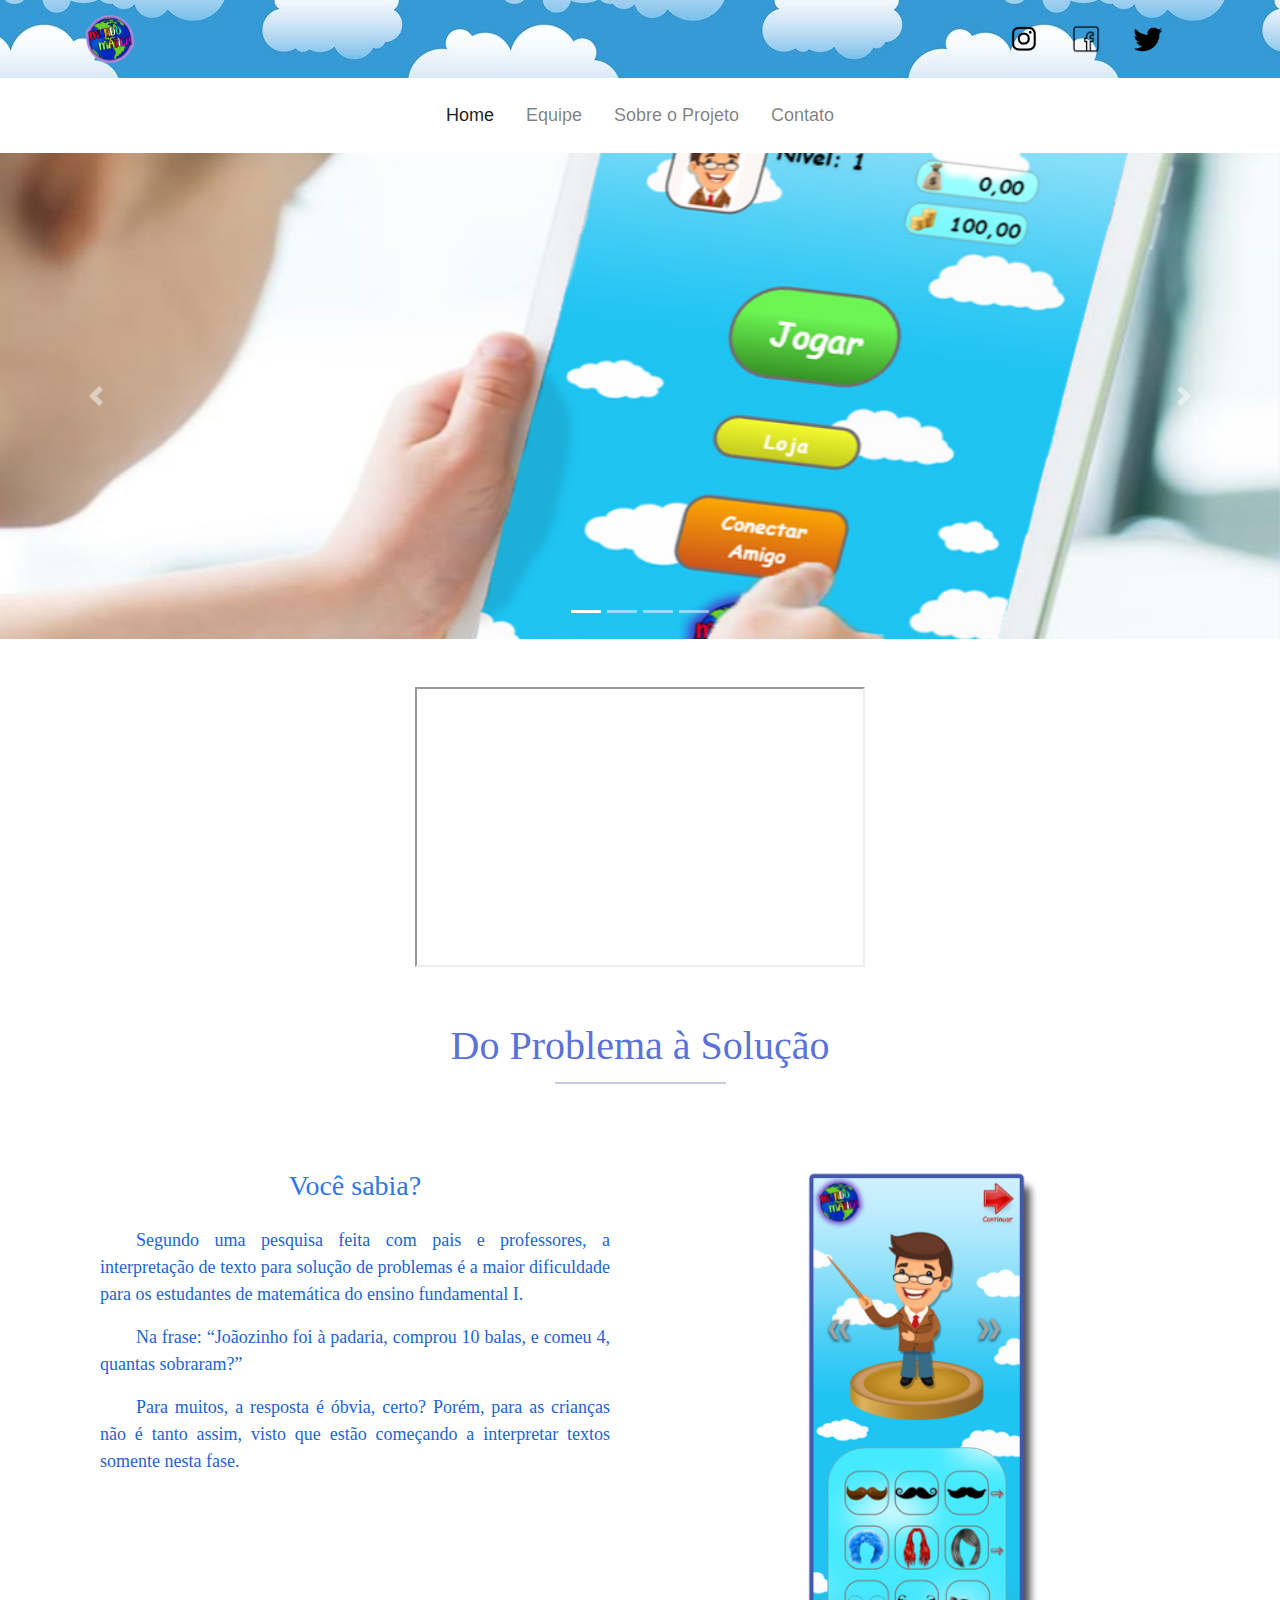
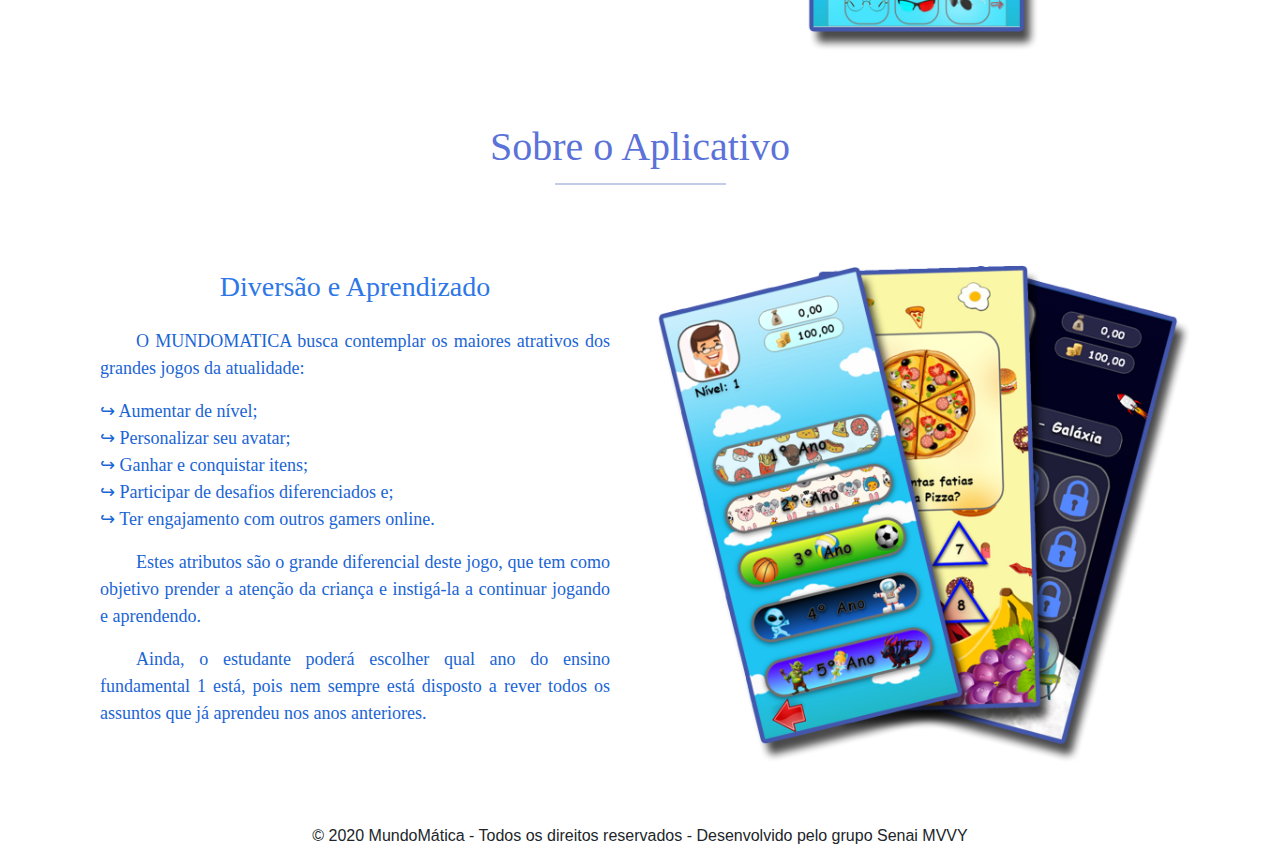
<file: index.html>
<!DOCTYPE html>
<html lang="pt-br">

<head>
  <meta charset="UTF-8">
  <meta name="viewport" content="width=device-width, initial-scale=1.0">
  <link rel="stylesheet" href="css/plugins/bootstrap.min.css">
  <link rel="stylesheet" href="css/estilo.css">
  <title>Mundomática - Início</title>
</head>

<body>
  <header>
    <nav class="navbar navbar-expand-lg" style="background-image: url(img/layout.jpg);">
      <div class="container">
        <a href="index.html">
          <img src="img/logo.png" width="50" height="50">
        </a>
        <div class="navbar">
          <a class="nav-item nav-link" target="_blank" href="https://www.instagram.com/mundomatica2020/"><img
              class="icone" src="img/insta.png"></a>
          <a class="nav-item nav-link" target="_blank"
            href="https://web.facebook.com/Mundom%C3%A1tica-112210293889530/"><img class="icone"
              src="img/facebook.png"></a>
          <a class="nav-item nav-link" target="_blank" href="https://twitter.com/mundomatica1"><img class="icone"
              src="img/twitter.png"></a>
        </div>
      </div>
    </nav>
    <div class="barra2">
      <nav class="navbar navbar-expand-lg navbar-light cor-barra2">
        <button class="navbar-toggler" type="button" data-toggle="collapse" data-target="#navbar-links"
          aria-controls="navbar-links" aria-expanded="false" aria-label="Alterna navegação">
          <span class="navbar-toggler-icon"></span>
        </button>
        <div class="collapse navbar-collapse justify-content-center" id="navbar-links">
          <div class="navbar-nav">
            <ul class="navbar-nav mr-auto">
              <li class="nav-item nav-link">
                <a id="titulo-home" class="nav-link active" href="index.html"><b></b>Home</a>
              </li>
              <li class="nav-item nav-link">
                <a class="nav-link" href="equipe.html">Equipe</a>
              </li>
              <li class="nav-item nav-link">
                <a class="nav-link" href="projeto.html">Sobre o Projeto</a>
              </li>
              <li class="nav-item nav-link">
                <a class="nav-link" href="contato.html">Contato</a>
              </li>
            </ul>
          </div>
        </div>
      </nav>
    </div>
  </header>

  <main>
    <div id="carouselExampleIndicators" class="carousel slide" data-ride="carousel">
      <ol class="carousel-indicators">
        <li data-target="#carouselExampleIndicators" data-slide-to="0" class="active"></li>
        <li data-target="#carouselExampleIndicators" data-slide-to="1"></li>
        <li data-target="#carouselExampleIndicators" data-slide-to="2"></li>
        <li data-target="#carouselExampleIndicators" data-slide-to="3"></li>
      </ol>
      <div class="carousel-inner">
        <div class="carousel-item active">
          <img class="d-block w-100" src="img/primeiro_fundo.jpg" alt="Primeiro Slide">
        </div>
        <div class="carousel-item">
          <img class="d-block w-100" src="img/segundo_fundo.jpg" alt="Segundo Slide">
          <div class="carousel-caption d-none d-md-block">
            <a href="#solucao" class="main-btn">Saiba mais</a>
          </div>
        </div>
        <div class="carousel-item">
          <img class="d-block w-100" src="img/terceiro_fundo.jpg" alt="Terceiro Slide">
          <div class="carousel-caption d-none d-md-block">
            <a href="equipe.html" class="main-btn">Ver equipe</a>
          </div>
        </div>
        <div class="carousel-item">
          <img class="d-block w-100" src="img/quarto_fundo.jpg" alt="Quarto Slide">
          <div class="carousel-caption d-none d-md-block"></div>
        </div>
      </div>
      <a class="carousel-control-prev" href="#carouselExampleIndicators" role="button" data-slide="prev">
        <span class="carousel-control-prev-icon" aria-hidden="true"></span>
        <span class="sr-only">Anterior</span>
      </a>
      <a class="carousel-control-next" href="#carouselExampleIndicators" role="button" data-slide="next">
        <span class="carousel-control-next-icon" aria-hidden="true"></span>
        <span class="sr-only">Próximo</span>
      </a>
    </div>

    <div class="mt-5 video">
      <iframe src="https://www.youtube.com/embed/xF0EaWb5E1Y"></iframe>
    </div>

    <div class="container">
      <div class="row mt-5">
        <div class="col-12">
          <a name="solucao"></a>
          <h1 class="main-title">Do Problema à Solução</h1>
        </div>
        <div class="col-md-6">
          <div class="col-12">
            <h3 style="font-family: fantasy; text-align: center; color: rgb(45, 119, 230);"><br>Você sabia?</h3>
            <p class="mt-4">&emsp;&emsp;Segundo uma pesquisa feita com pais e professores, a interpretação de texto para
              solução de problemas é a maior dificuldade para os estudantes de matemática do ensino fundamental I.</p>
            <p>&emsp;&emsp;Na frase: “Joãozinho foi à padaria, comprou 10 balas, e comeu 4, quantas sobraram?”</p>
            <p>&emsp;&emsp;Para muitos, a resposta é óbvia, certo? Porém, para as crianças não é tanto assim, visto que
              estão começando a interpretar textos somente nesta fase.</p>
          </div>
        </div>
        <div class="col-md-6">
          <img src="img/app_professor.png" class="img-fluid" style="width: 100%; height: auto;">
        </div>
      </div>
    </div>

    <div class="container">
      <div class="row mt-5">
        <div class="col-12">
          <a name="solucao"></a>
          <h1 class="main-title">Sobre o Aplicativo</h1>
        </div>
        <div class="col-md-6">
          <div class="col-12">
            <h3 style="font-family: fantasy; text-align: center; color: rgb(45, 119, 230);"><br>Diversão e Aprendizado
            </h3>
            <p class="mt-4">&emsp;&emsp;O MUNDOMATICA busca contemplar os maiores atrativos dos grandes jogos da
              atualidade:
            <p>&rarrhk; Aumentar de nível;
              <br>&rarrhk; Personalizar seu avatar;
              <br>&rarrhk; Ganhar e conquistar itens;
              <br>&rarrhk; Participar de desafios diferenciados e;
              <br>&rarrhk; Ter engajamento com outros gamers online.
            <p>&emsp;&emsp;Estes atributos são o grande diferencial deste jogo, que tem como objetivo prender a atenção
              da
              criança e instigá-la a continuar jogando e aprendendo.
            <p>&emsp;&emsp;Ainda, o estudante poderá escolher qual ano do ensino fundamental 1 está, pois nem sempre
              está
              disposto a rever todos os assuntos que já aprendeu nos anos anteriores.
            </p>
          </div>
        </div>
        <div class="col-md-6">
          <img src="img/app_cards.png" class="img-fluid" style="width: 100%; height: auto;">
        </div>
      </div>
    </div>


  </main>

  <footer class="mt-5 mb-3">
    &copy; 2020 MundoMática - Todos os direitos reservados - Desenvolvido pelo grupo Senai MVVY
  </footer>

  <script src="js/plugins/jquery-3.5.1.min.js"></script>
  <script src="js/plugins/bootstrap.min.js"></script>
</body>

</html>
</file>
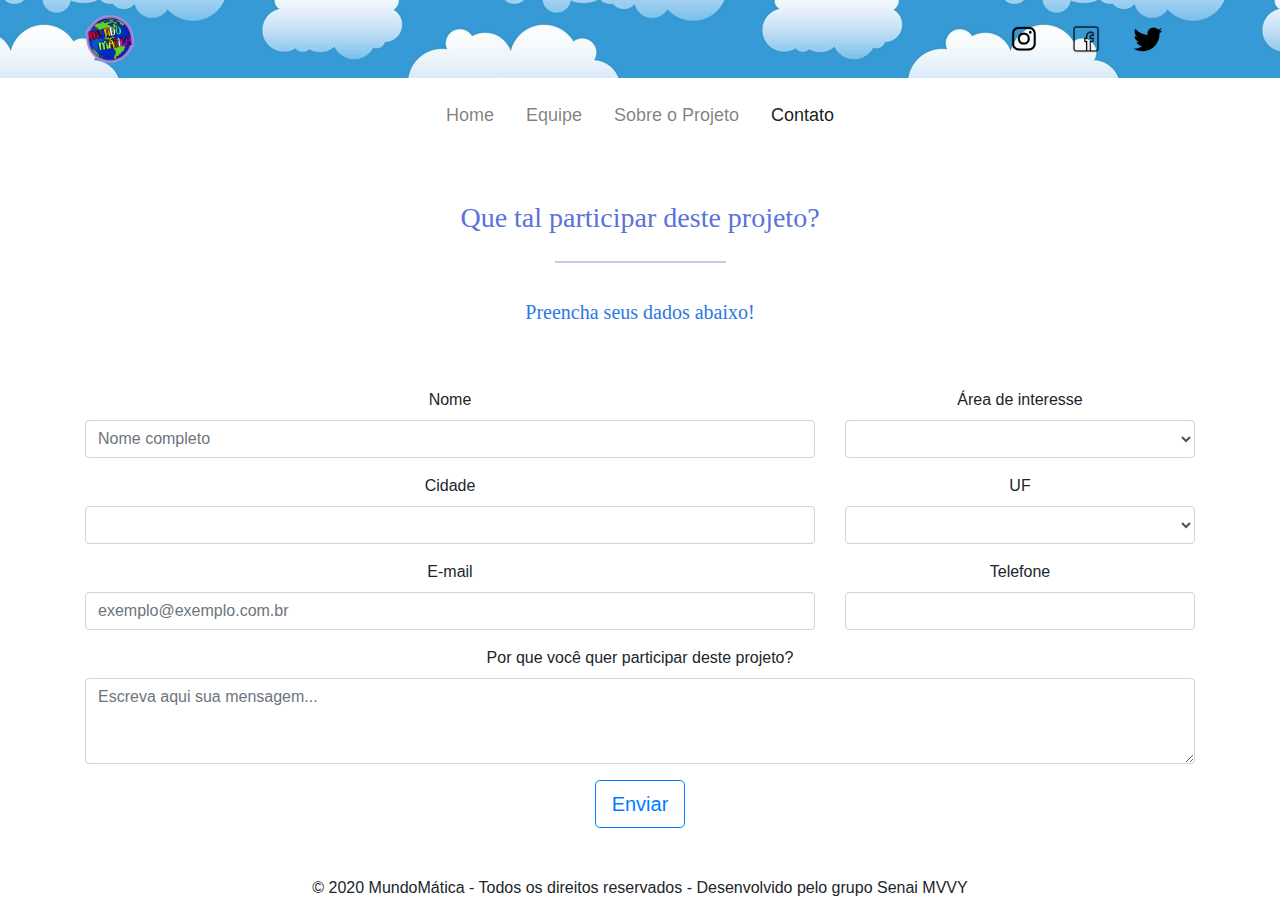
<file: contato.html>
<!DOCTYPE html>
<html lang="pt-br">

<head>
  <meta charset="UTF-8">
  <meta name="viewport" content="width=device-width, initial-scale=1.0">
  <link rel="stylesheet" href="css/plugins/bootstrap.min.css">
  <link rel="stylesheet" href="css/estilo.css">
  <title>Mundomática - Contato</title>
</head>

<body>
  <header>
    <nav class="navbar navbar-expand-lg" style="background-image: url(img/layout.jpg);">
      <div class="container">
        <a href="index.html">
          <img src="img/logo.png" width="50" height="50">
        </a>
        <div class="navbar">
          <a class="nav-item nav-link" href="https://www.instagram.com/mundomatica2020/"><img class="icone"
              src="img/insta.png"></a>
          <a class="nav-item nav-link" href="https://web.facebook.com/Mundom%C3%A1tica-112210293889530/"><img
              class="icone" src="img/facebook.png"></a>
          <a class="nav-item nav-link" href="https://twitter.com/mundomatica1"><img class="icone"
              src="img/twitter.png"></a>
        </div>
      </div>
    </nav>
    <div class="barra2">
      <nav class="navbar navbar-expand-lg navbar-light cor-barra2">
        <button class="navbar-toggler" type="button" data-toggle="collapse" data-target="#navbar-links"
          aria-controls="navbar-links" aria-expanded="false" aria-label="Alterna navegação">
          <span class="navbar-toggler-icon"></span>
        </button>
        <div class="collapse navbar-collapse justify-content-center" id="navbar-links">
          <div class="navbar-nav">
            <ul class="navbar-nav mr-auto ">
              <li class="nav-item nav-link">
                <a class="nav-link" href="index.html">Home</a>
              </li>
              <li class="nav-item nav-link">
                <a class="nav-link" href="equipe.html">Equipe</a>
              </li>
              <li class="nav-item nav-link">
                <a class="nav-link" href="projeto.html">Sobre o Projeto</a>
              </li>
              <li class="nav-item nav-link">
                <a id="titulo-contato" class="nav-link active" href="contato.html">Contato</a>
              </li>
            </ul>
          </div>
        </div>
      </nav>
    </div>
  </header>


  <main>
    <div class="container mt-5">
      <div class="row">
        <div class="col-12">
          <h3 class="main-title">Que tal participar deste projeto?</h3>
          <h5 style="text-align: center" class="mt-4 mb-5"> Preencha seus dados abaixo!</h5>
        </div>
      </div>
      <form>
        <div class="row">
          <div class="col-md-8 mt-3">
            <label for="nome">Nome</label>
            <input placeholder="Nome completo" type="text" class="form-control" id="nome">
          </div>
          <div class="col-md-4 mt-3">
            <label for="interesse">Área de interesse</label>
            <select name="interesse" class="form-control" id="interesse">
              <option value=""> </option>
              <option value="1">Cliente</option>
              <option value="2">Marketing</option>
              <option value="3">Investidor Anjo</option>
              <option value="4">Programador / DEV</option>
            </select>
          </div>
        </div>
        <div class="row">
          <div class="col-md-8 mt-3">
            <label for="cidade">Cidade</label>
            <input type="text" class="form-control" id="cidade">
          </div>
          <div class="col-md-4 mt-3">
            <label for="UF">UF</label>
            <select name="UF" class="form-control" id="uf">
              <option value=""> </option>
              <option value="1">AC</option>
              <option value="2">AL</option>
              <option value="3">AP</option>
              <option value="4">AM</option>
              <option value="5">BA</option>
              <option value="6">CE</option>
              <option value="7">DF</option>
              <option value="8">ES</option>
              <option value="9">GO</option>
              <option value="10">MA</option>
              <option value="11">MT</option>
              <option value="12">MS</option>
              <option value="13">MG</option>
              <option value="14">PA</option>
              <option value="15">PB</option>
              <option value="16">PR</option>
              <option value="17">PE</option>
              <option value="18">PI</option>
              <option value="19">RJ</option>
              <option value="20">RN</option>
              <option value="21">RS</option>
              <option value="22">RO</option>
              <option value="23">RR</option>
              <option value="24">SC</option>
              <option value="25">SP</option>
              <option value="26">SE</option>
              <option value="27">TO</option>
            </select>
          </div>
        </div>
        <div class="row">
          <div class="col-md-8 mt-3">
            <label for="email">E-mail</label>
            <input placeholder="exemplo@exemplo.com.br" type="text" class="form-control" id="email">
          </div>
          <div class="col-md-4 mt-3">
            <label for="fone">Telefone</label>
            <input type="text" class="form-control mascaraFone" id="fone">
          </div>
        </div>
        <label class="mt-3" for="texto">Por que você quer participar deste projeto?</label>
        <textarea placeholder="Escreva aqui sua mensagem..." class="form-control" rows="3"></textarea>

        <button type="button" class="mt-3 btn btn-outline-primary btn-lg" onclick="enviar()">Enviar</button>
      </form>
    </div>


  </main>


  <footer class="mt-5 mb-3">
    &copy; 2020 MundoMática - Todos os direitos reservados - Desenvolvido pelo grupo Senai MVVY
  </footer>

  <script src="js/plugins/jquery-3.5.1.min.js"></script>
  <script src="js/plugins/jquery.mask.min.js"></script>
  <script src="js/plugins/bootstrap.min.js"></script>
  <script src="js/script.js"></script>
</body>

</html>
</file>
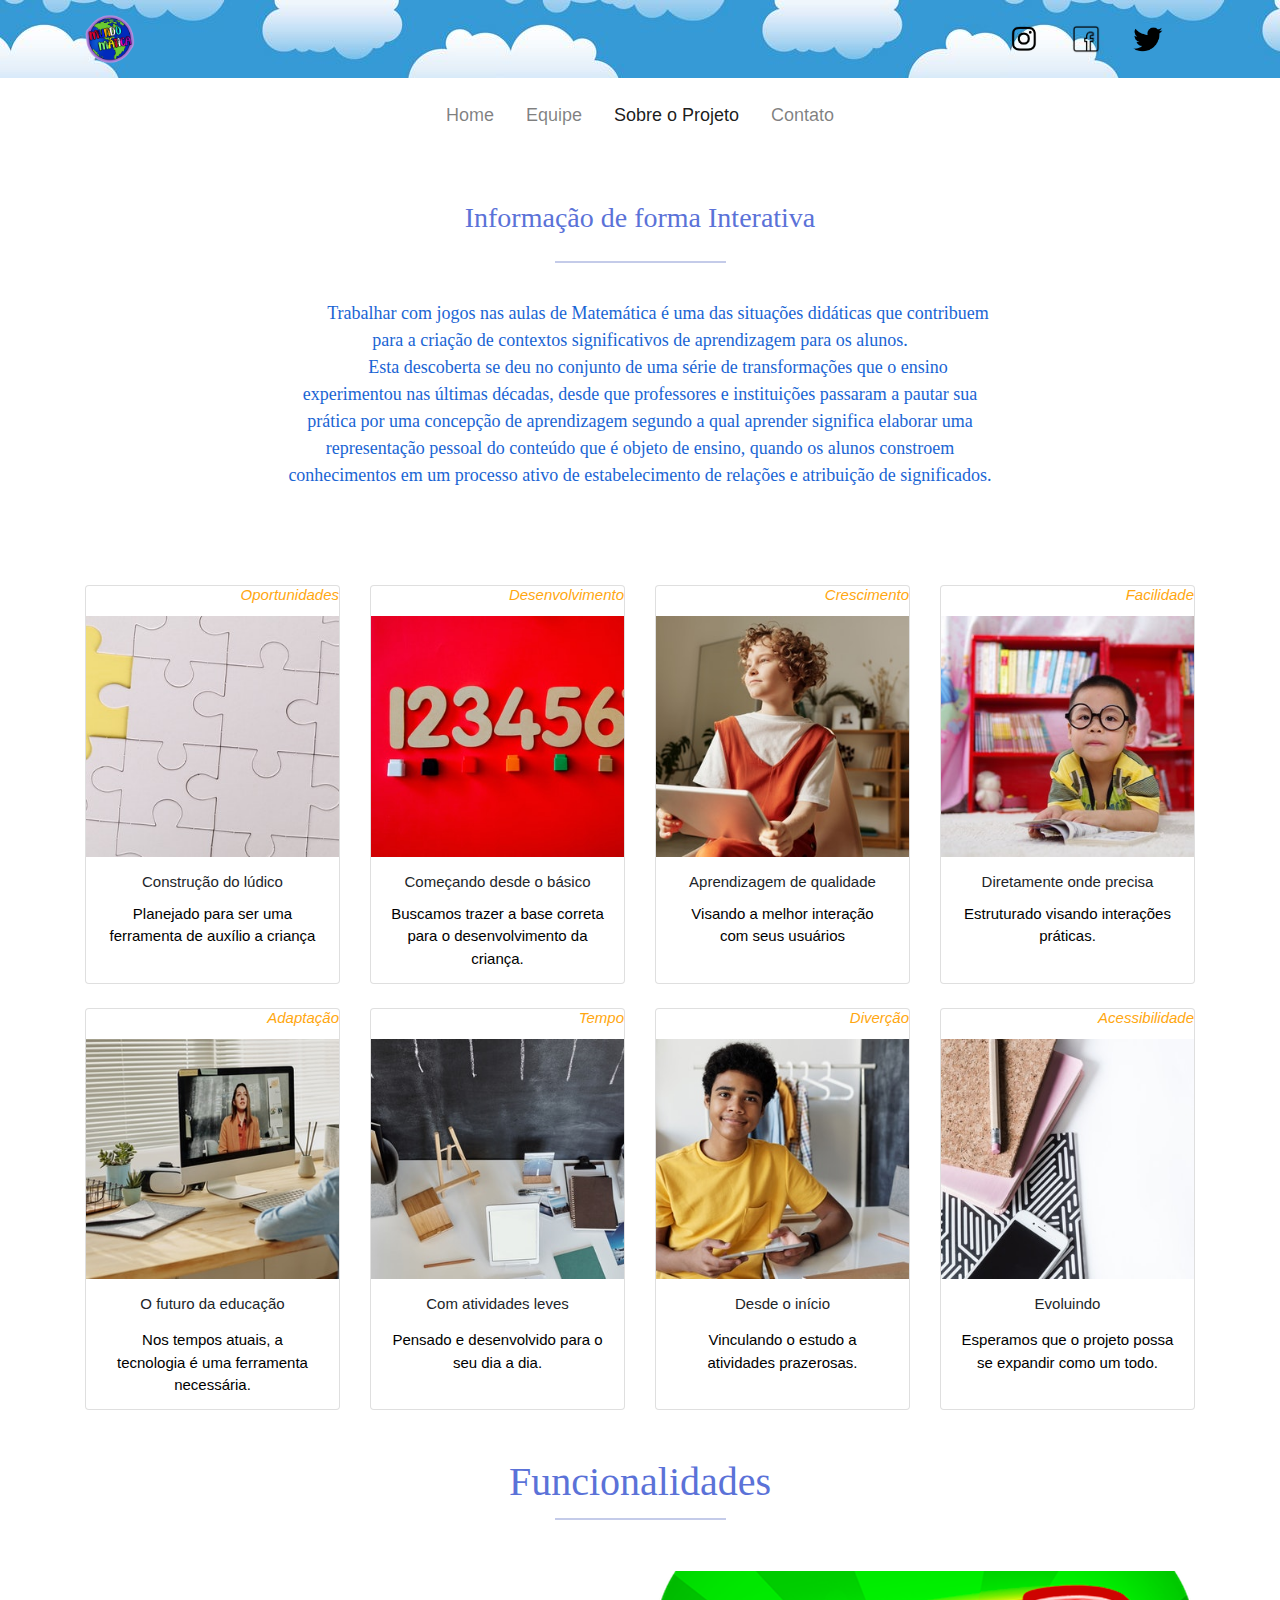
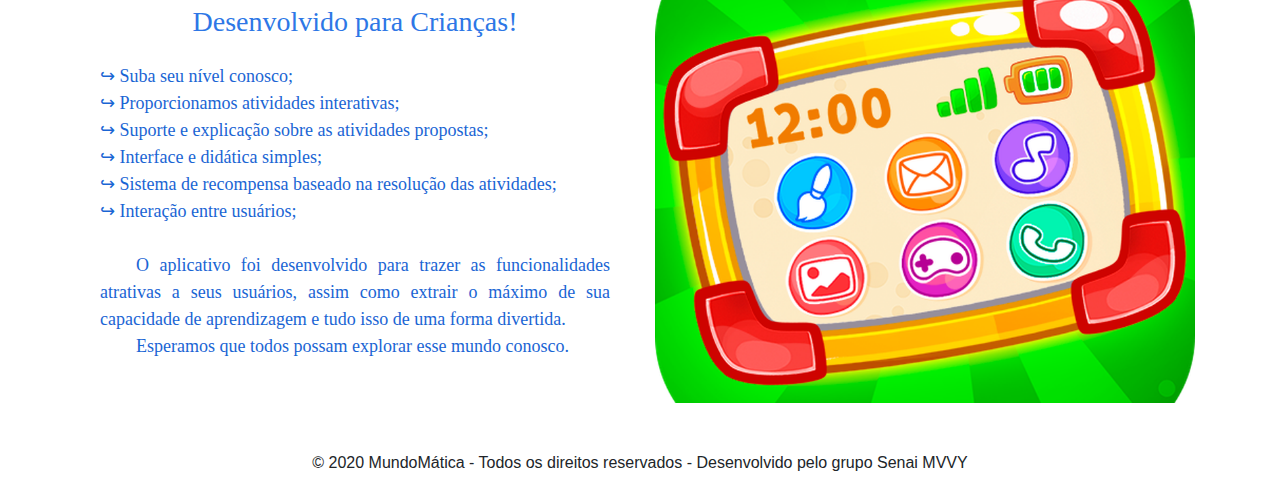
<file: projeto.html>
<!DOCTYPE html>
<html lang="pt-br">

<head>
  <meta charset="UTF-8">
  <meta name="viewport" content="width=device-width, initial-scale=1.0">
  <link rel="stylesheet" href="css/plugins/bootstrap.min.css">
  <link rel="stylesheet" href="css/estilo.css">
  <title>Mundomática - Sobre o Projeto</title>
</head>

<body>
  <header>
    <nav class="navbar navbar-expand-lg" style="background-image: url(img/layout.jpg);">
      <div class="container">
        <a href="index.html">
          <img src="img/logo.png" width="50" height="50">
        </a>
        <div class="navbar">
          <a class="nav-item nav-link" href="https://www.instagram.com/mundomatica2020/"><img class="icone"
              src="img/insta.png"></a>
          <a class="nav-item nav-link" href="https://web.facebook.com/Mundom%C3%A1tica-112210293889530/"><img
              class="icone" src="img/facebook.png"></a>
          <a class="nav-item nav-link" href="https://twitter.com/mundomatica1"><img class="icone"
              src="img/twitter.png"></a>
        </div>
      </div>
    </nav>
    <div class="barra2">
      <nav class="navbar navbar-expand-lg navbar-light cor-barra2">
        <button class="navbar-toggler" type="button" data-toggle="collapse" data-target="#navbar-links"
          aria-controls="navbar-links" aria-expanded="false" aria-label="Alterna navegação">
          <span class="navbar-toggler-icon"></span>
        </button>
        <div class="collapse navbar-collapse justify-content-center" id="navbar-links">
          <div class="navbar-nav">
            <ul class="navbar-nav mr-auto ">
              <li class="nav-item nav-link">
                <a class="nav-link" href="index.html">Home</a>
              </li>
              <li class="nav-item nav-link">
                <a class="nav-link" href="equipe.html">Equipe</a>
              </li>
              <li class="nav-item nav-link">
                <a id="titulo-projeto" class="nav-link active" href="projeto.html">Sobre o Projeto</a>
              </li>
              <li class="nav-item nav-link">
                <a class="nav-link" href="contato.html">Contato</a>
              </li>
            </ul>
          </div>
        </div>
      </nav>
    </div>
  </header>

  <div class="container mt-5">
    <div class="row">
      <div class="col-12">
        <h3 class="main-title">Informação de forma Interativa</h3>
        <p class="mb-5 texto1_projeto">&emsp;&emsp;Trabalhar com jogos nas aulas de
          Matemática é uma das situações didáticas que contribuem
          para a criação de contextos significativos de aprendizagem para os alunos.<br>&emsp;&emsp;Esta descoberta se
          deu no conjunto de uma série de transformações que o ensino experimentou nas últimas décadas, desde
          que professores e instituições passaram a pautar sua prática por uma concepção de aprendizagem
          segundo a qual aprender significa elaborar uma representação pessoal do conteúdo que é objeto
          de ensino, quando os alunos constroem
          conhecimentos em um processo ativo de estabelecimento de relações e atribuição de significados.</p>
      </div>
    </div>
  </div>


  <div class="container mt-4">
    <div class="row">
      <div class="col-md-3 mt-4">
        <div class="card card-block">
          <h4 class="card-title text-right"><i class="material-icons">Oportunidades</i></h4>
          <img src="img/quebra_cabeças.jpg" alt="Photo of sunset">
          <h5 class="card-title mt-3">Construção do lúdico</h5>
          <p class="card-text">Planejado para ser uma ferramenta de auxílio a criança</p>
        </div>
      </div>
      <div class="col-md-3 mt-4">
        <div class="card card-block">
          <h4 class="card-title text-right"><i class="material-icons">Desenvolvimento</i></h4>
          <img src="img/numeros.jpg" alt="Photo of sunset">
          <h5 class="card-title  mt-3">Começando desde o básico</h5>
          <p class="card-text">Buscamos trazer a base correta para o desenvolvimento da criança.</p>
        </div>
      </div>
      <div class="col-md-3 mt-4">
        <div class="card card-block">
          <h4 class="card-title text-right"><i class="material-icons">Crescimento</i></h4>
          <img src="img/garota_laranja.jpg" alt="Photo of sunset">
          <h5 class="card-title  mt-3">Aprendizagem de qualidade</h5>
          <p class="card-text">Visando a melhor interação com seus usuários</p>
        </div>
      </div>
      <div class="col-md-3 mt-4">
        <div class="card card-block">
          <h4 class="card-title text-right"><i class="material-icons">Facilidade</i></h4>
          <img src="img/garoto_oculos.jpg" alt="Photo of sunset">
          <h5 class="card-title  mt-3">Diretamente onde precisa</h5>
          <p class="card-text">Estruturado visando interações práticas.</p>
        </div>
      </div>

    </div>
  </div>



  <div class="container">
    <div class="row">
      <div class="col-md-3 mt-4">
        <div class="card card-block">
          <h4 class="card-title text-right"><i class="material-icons">Adaptação</i></h4>
          <img src="img/foto_bancada.jpg" alt="Photo of sunset">
          <h5 class="card-title mt-3 mb-3">O futuro da educação</h5>
          <p class="card-text">Nos tempos atuais, a tecnologia é uma ferramenta necessária.</p>
        </div>
      </div>
      <div class="col-md-3 mt-4">
        <div class="card card-block">
          <h4 class="card-title text-right"><i class="material-icons">Tempo</i></h4>
          <img src="img/mesa_estudo.jpg" alt="Photo of sunset">
          <h5 class="card-title  mt-3 mb-3">Com atividades leves</h5>
          <p class="card-text">Pensado e desenvolvido para o seu dia a dia.</p>
        </div>
      </div>
      <div class="col-md-3 mt-4">
        <div class="card card-block">
          <h4 class="card-title text-right"><i class="material-icons">Diverção</i></h4>
          <img src="img/garoto_estudante.jpg" alt="Photo of sunset">
          <h5 class="card-title  mt-3 mb-3">Desde o início</h5>
          <p class="card-text">Vinculando o estudo a atividades prazerosas.</p>
        </div>
      </div>
      <div class="col-md-3 mt-4">
        <div class="card card-block">
          <h4 class="card-title text-right"><i class="material-icons">Acessibilidade</i></h4>
          <img src="img/celular_e_cadernos.jpg" alt="Photo of sunset">
          <h5 class="card-title  mt-3 mb-3">Evoluindo</h5>
          <p class="card-text">Esperamos que o projeto possa se expandir como um todo.</p>
        </div>
      </div>
    </div>

  </div>

  <div class="container mt-5">
    <div class="row mt-5">
      <div class="col-12">
        <h1 class="main-title">Funcionalidades</h1>
      </div>
      <div class="col-md-6">
        <div class="col-12">
          <h3><br>Desenvolvido para Crianças!</h3>

          <p class="mt-4 texto2_projeto">&rarrhk; Suba seu nível conosco;
            <br>&rarrhk; Proporcionamos atividades interativas;
            <br>&rarrhk; Suporte e explicação sobre as atividades propostas;
            <br>&rarrhk; Interface e didática simples;
            <br>&rarrhk; Sistema de recompensa baseado na resolução das atividades;
            <br>&rarrhk; Interação entre usuários;
            <br><br>&emsp;&emsp;O aplicativo foi desenvolvido para trazer as funcionalidades atrativas a seus usuários,
            assim como extrair o máximo de sua capacidade de aprendizagem e tudo isso de uma forma divertida.
            <br>&emsp;&emsp;Esperamos que todos possam explorar esse mundo conosco.
          </p>
        </div>
      </div>
      <div class="col-md-6">
        <img src="img/apps_tela.png" class="img-fluid img_math">
      </div>
    </div>
  </div>



  <footer class="mt-5 mb-3">
    &copy; 2020 MundoMática - Todos os direitos reservados - Desenvolvido pelo grupo Senai MVVY
  </footer>

  <script src="js/plugins/jquery-3.5.1.min.js"></script>
  <script src="js/plugins/bootstrap.min.js"></script>
</body>

</html>
</file>
<file: css/estilo.css>
.icone{
    /* icones d primeira barra */
    max-width:50px;
    max-height:30px;
    width: auto;
    height: auto;
}
#carouselExampleIndicators .carousel-caption 
{
    top: 80%;

}
.main-btn{
    background-color: rgb(59, 95, 255);
    color: rgb(244, 245, 248);
    text-transform: uppercase;
    width: 100px;
    height: 60px;
    padding: 10px 20px;
    border-radius: 30px;
    border: 3px solid transparent;
    transition: .5s;
}
.main-btn:hover{
    text-decoration: none;
    color: rgb(59, 95, 255);
    background-color: transparent;
    border-color: rgb(59, 95, 255);
}
.main-title{
    color: #5b72d8;
    margin: 0 0 65px 0;
    text-align: center;
}
.main-title::after{
    content: "";
    border-top: 2px solid #c4cbe9;
    width: 15%;
    position: absolute;
    top: 60px;
    left: 42.5%;
}
.barra2 a:hover {
    border-bottom:  3px dashed #00bac6;
    color: #00bac6;
}

.barra2 a{
    color: #8b8b8b;
    text-decoration: none;
    font-size: 18px;
}
.h2_contato
{
    text-align: center;
}
.h5_contato
{
    text-align: center;
}
p
{
    font-family: Comic Sans MS;
    text-align: justify;
    color: #1a65d4;
    font-size: large;
}

.card-text
{
    text-align: center;
    color: white;
    font-family: Georgia, 'Times New Roman', Times, serif;
}
iframe
{
    width: 450px;
    height: 280px;
}

/*responsivo*/
@media(max-width: 768px)
{
    .container
    {
        padding: 10px 10px;
    }

    footer
    {
        font-size: 15px;
        margin-left: 30px;
        margin-right: 30px;
    }
    
}



.mt-5{
    text-align: center;
}

.col-12, h3{
    font-family: fantasy; text-align: center; color: rgb(45, 119, 230);
}

.mt-5 mb-3{
    text-align: center;
}

.img-fluid{
    width: 100%; height: auto;
}

.navbar navbar-expand-lg navbar-light{
    background-color:rgba(0, 0, 0, 0.014);
}

.col-md-6{
    width: 100%; height: auto;
}

.texto1_projeto
    {
        margin-left: 200px; 
        margin-right: 200px;
        text-align: center;
    }



.card{
    transition:0.5s;
    cursor:pointer;
    }
    .card-title{  
    font-size:15px;
    transition:1s;
    cursor:pointer;
    font-family: 'Franklin Gothic Medium', 'Arial Narrow', Arial, sans-serif;
    text-align: center;
    }
    .card-title i{  
    font-size:15px;
    transition:1s;
    cursor:pointer;
    color:#ffa710
    }
    .card-title i:hover{
    transform: scale(1.25) rotate(100deg); 
    color:#18d4ca;
    
    }
    .card:hover{
    transform: scale(1.05);
    box-shadow: 10px 10px 15px rgba(0,0,0,0.3);
    }
    .card-text{
    font-size: 15px;
    height: 80px; 
    color: black;
    font-family: Arial, Helvetica, sans-serif;
    text-align: center;
    margin-right: 20px;
    margin-left: 20px;
    
    }
    
    .card::before, .card::after {
    position: absolute;
    top: 0;
    right: 0;
    bottom: 0;
    left: 0;
    transform: scale3d(0, 0, 1);
    transition: transform .3s ease-out 0s;
    background: rgba(255, 255, 255, 0.1);
    content: '';
    pointer-events: none;
    }
    .card::before {
    transform-origin: left top;
    }
    .card::after {
    transform-origin: right bottom;
    }
    .card:hover::before, .card:hover::after, .card:focus::before, .card:focus::after {
    transform: scale3d(1, 1, 1);
    }


    
    @media(max-width: 768px)
    {
        
        .card
        {
            margin-left: 70px;
            height: auto;
            width: 300px;
        }
        .texto1_projeto
        {
            margin-left: 50px; 
            margin-right: 50px;
        }
        .texto2_projeto
        {
            text-align: left;
            margin-left: 50px; 
            margin-right: 20px;
        }
        .img_math
        {
            padding: 50px;
        }
    }
</file>
